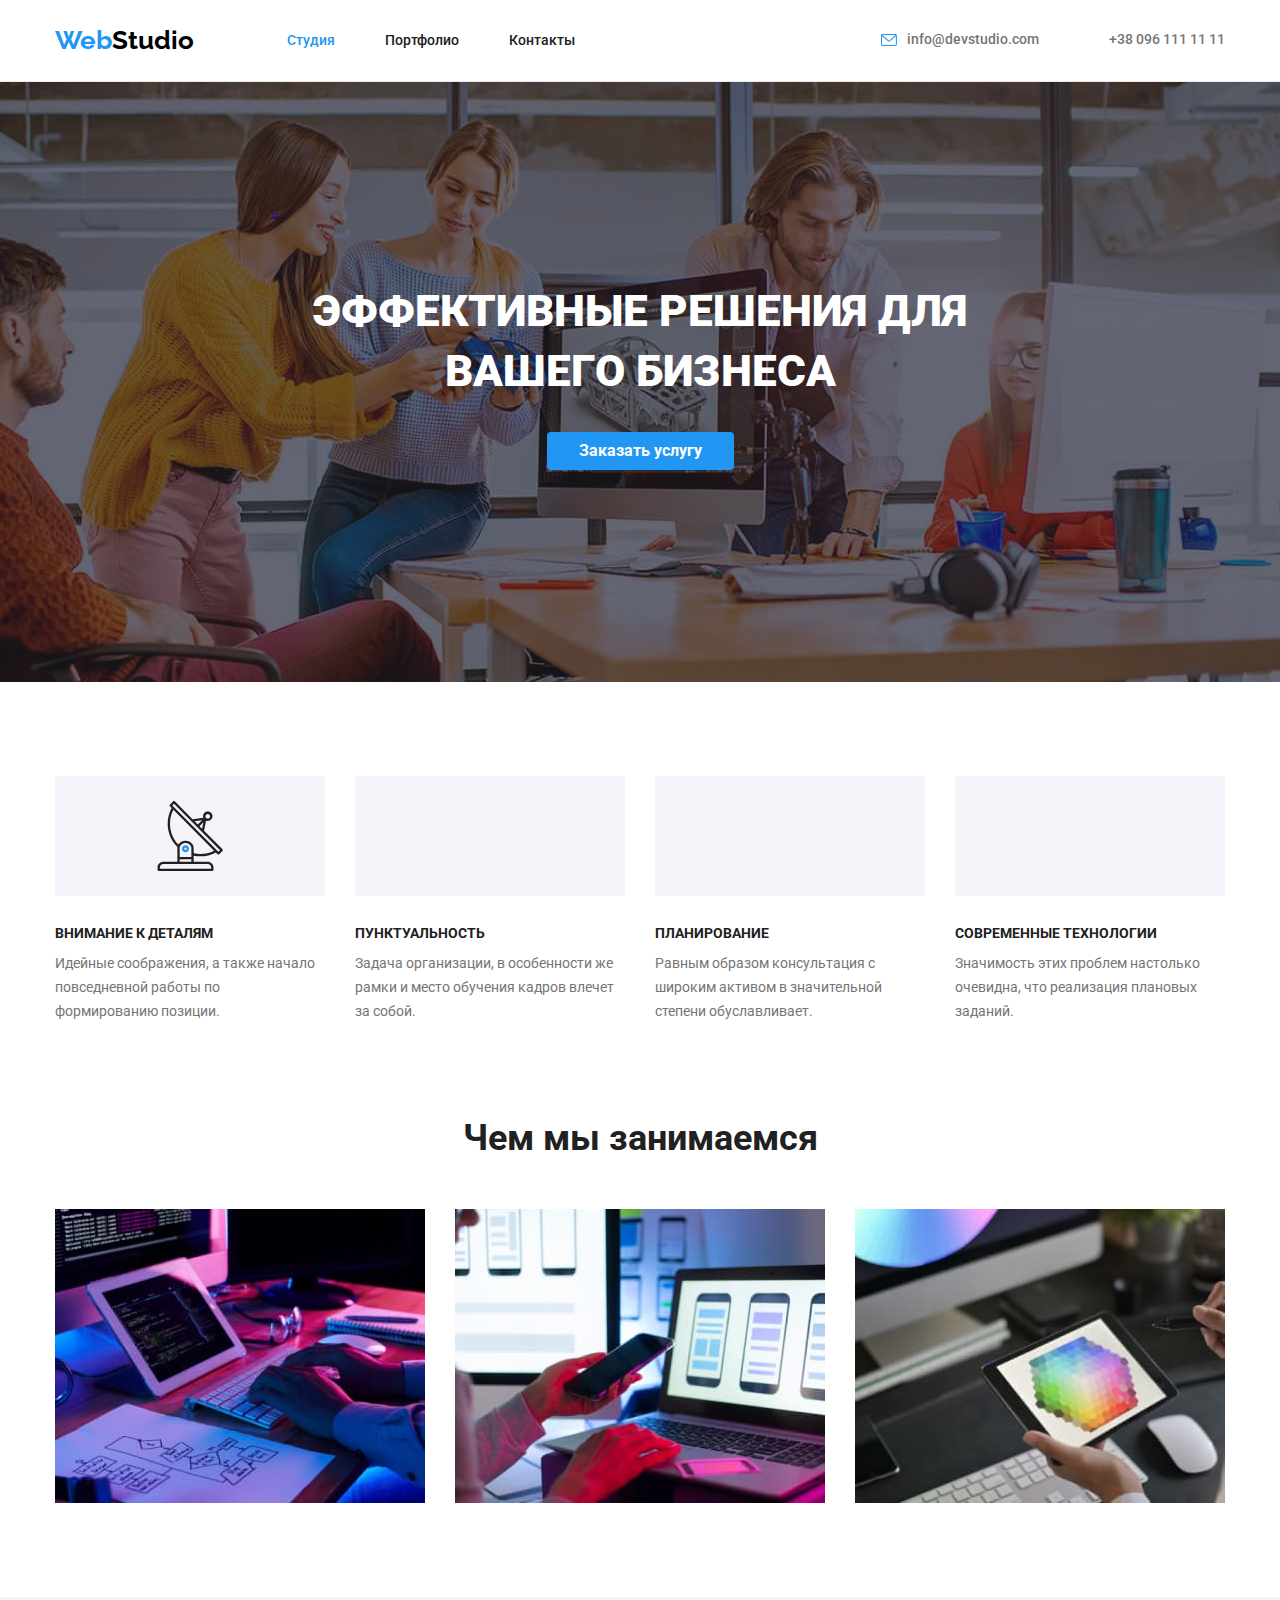
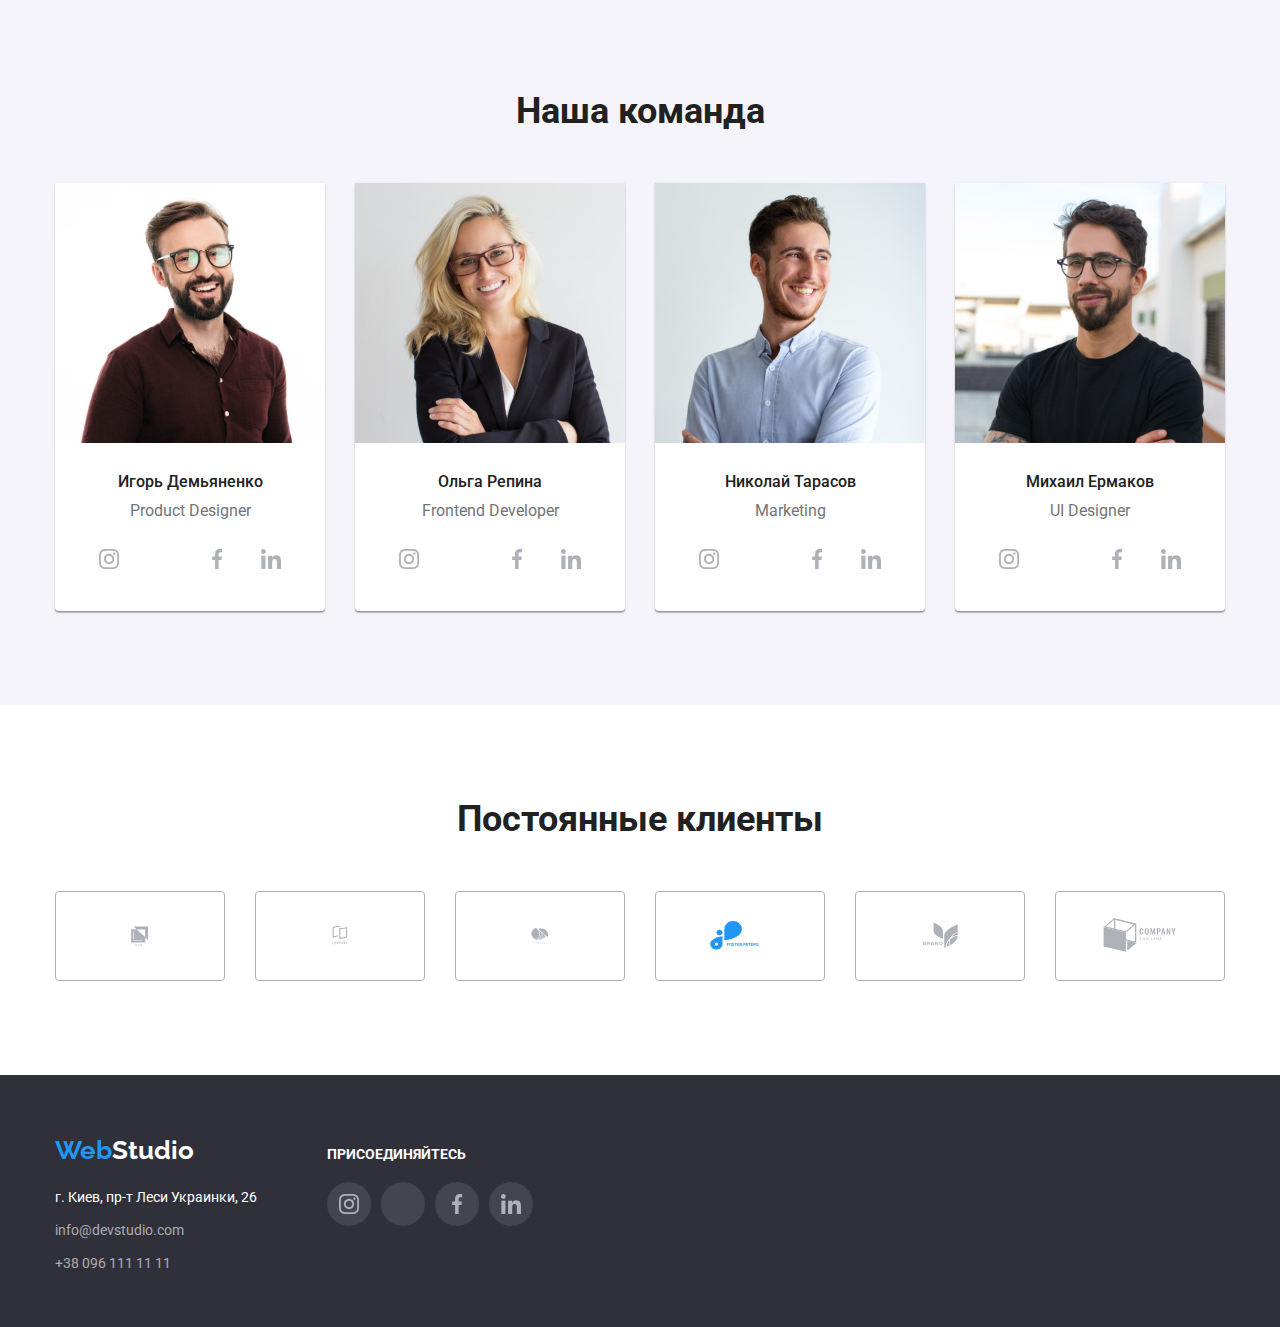
<file: index.html>
<!DOCTYPE html>
<html lang="ru">
  <head>
    <meta charset="UTF-8" />
    <meta name="viewport" content="width=device-width, initial-scale=1.0" />
    <title>Студия</title>
    <link rel="preconnect" href="https://fonts.gstatic.com" />
    <link
      href="https://fonts.googleapis.com/css2?family=Raleway:wght@700&family=Roboto:wght@400;500;700;900&display=swap"
      rel="stylesheet"
    />
    <link
      rel="stylesheet"
      href="https://cdnjs.cloudflare.com/ajax/libs/modern-normalize/1.0.0/modern-normalize.min.css"
    />
    <link rel="stylesheet" href="./css/styles.css" />
  </head>

  <body>
    <!-- Шапка -->
    <header class="header">
      <!--Контейнер для шапки сайта-->
      <div class="container main-nav">
        <nav class="header-nav">
          <!--Навигация-->
          <a href="./index.html" class="logo">
            <span class="logo-web">Web</span>Studio
          </a>

          <ul class="header-list">
            <li class="item">
              <a href="" class="header-list-link current">Студия</a>
            </li>

            <li class="item">
              <a href="./portfolio.html" class="header-list-link">Портфолио</a>
            </li>

            <li class="item">
              <a href="" class="header-list-link">Контакты</a>
            </li>
          </ul>
        </nav>

        <!--Kонтакы-->
        <ul class="contacts">
          <li class="item">
            <a
              href="mailto:info@devstudio.com"
              class="contacts-link header-mail"
            >
              <svg class="icon-contacts" width="16" height="12">
                <use href="./images/icons.svg#icon-envelope"></use>
              </svg>
              info@devstudio.com
            </a>
          </li>

          <li class="item">
            <a href="tel:+380961111111" class="contacts-link header-tel">
              <svg class="icon-contacts" width="10" height="16">
                <use href="./images/icons.svg#icon-smartphone"></use>
              </svg>
              +38 096 111 11 11
            </a>
          </li>
        </ul>
      </div>
    </header>

    <main>
      <!--Герой-->
      <section class="hero">
        <div class="header-overlay">
          <h1 class="hero-title">Эффективные решения для вашего бизнеса</h1>
          <a href="" class="hero-link">Заказать услугу</a>
        </div>
      </section>

      <!--Особенности-->
      <section class="features">
        <div class="container">
          <!-- Скрытый заголовок, особенности -->

          <h2 class="hidden">Особенности</h2>
          <ul class="features-list">
            <li class="features-list-item feature-first">
              <div class="features-icons">
                <svg class="icon-antenna" width="70" height="70">
                  <use href="./images/icons.svg#icon-antenna"></use>
                </svg>
              </div>
              <h3 class="features-item-title">Внимание к деталям</h3>
              <p class="features-item-text">
                Идейные соображения, а также начало повседневной работы по
                формированию позиции.
              </p>
            </li>

            <li class="features-list-item feature-second">
              <div class="features-icons">
                <svg class="icon-clock" width="70" height="70">
                  <use href="./images/icons.svg#icon-clock"></use>
                </svg>
              </div>
              <h3 class="features-item-title">Пунктуальность</h3>
              <p class="features-item-text">
                Задача организации, в особенности же рамки и место обучения
                кадров влечет за собой.
              </p>
            </li>

            <li class="features-list-item feature-third">
              <div class="features-icons">
                <svg class="icon-diagram" width="70" height="70">
                  <use href="./images/icons.svg#icon-diagram"></use>
                </svg>
              </div>
              <h3 class="features-item-title">Планирование</h3>
              <p class="features-item-text">
                Равным образом консультация с широким активом в значительной
                степени обуславливает.
              </p>
            </li>

            <li class="features-list-item feature-fourth">
              <div class="features-icons">
                <svg class="icon-astronaut" width="70" height="70">
                  <use href="./images/icons.svg#icon-astronaut"></use>
                </svg>
              </div>
              <h3 class="features-item-title">Современные технологии</h3>
              <p class="features-item-text">
                Значимость этих проблем настолько очевидна, что реализация
                плановых заданий.
              </p>
            </li>
          </ul>
        </div>
      </section>

      <!--Чем мы занимаемся-->
      <section class="issues">
        <div class="container">
          <!--Виды работ-->
          <h2 class="issues-title">Чем мы занимаемся</h2>
          <ul class="issues-list">
            <li class="issues-item">
              <img
                src="./images/our_projects_1.jpg"
                alt="Архитектура и логика"
                width="370"
              />
            </li>

            <li class="issues-item">
              <img
                src="./images/our_projects_2.jpg"
                alt="Разработка интерфейса"
                width="370"
              />
            </li>

            <li class="issues-item">
              <img src="./images/our_projects_3.jpg" alt="Дизайн" width="370" />
            </li>
          </ul>
        </div>
      </section>

      <!-- Наша команда -->
      <section class="team">
        <div class="container">
          <!--Представление команды-->
          <h2 class="team-title">Наша команда</h2>
          <ul class="team-list">
            <!-- Игорь Демьяненко -->
            <li class="team-list-item">
              <img
                src="./images/team_card_1.jpg"
                alt="Игорь Демьяненко"
                width="270"
              />
              <div class="team-card">
                <h3 class="team-item-title">Игорь Демьяненко</h3>
                <p class="team-item-text">Product Designer</p>
                <ul class="social-network ihor-sn">
                  <li class="sn-item">
                    <a href="" class="circle-button">
                      <svg class="icon-sn" width="20" height="20">
                        <use href="./images/icons.svg#icon-instagram"></use>
                      </svg>
                    </a>
                  </li>
                  <li class="sn-item">
                    <a href="" class="circle-button">
                      <svg class="icon-sn" width="20" height="20">
                        <use href="./images/icons.svg#icon-twitter"></use>
                      </svg>
                    </a>
                  </li>
                  <li class="sn-item">
                    <a href="" class="circle-button">
                      <svg class="icon-sn" width="20" height="20">
                        <use href="./images/icons.svg#icon-facebook"></use>
                      </svg>
                    </a>
                  </li>
                  <li class="sn-item">
                    <a href="" class="circle-button">
                      <svg class="icon-sn" width="20" height="20">
                        <use href="./images/icons.svg#icon-linkedin"></use>
                      </svg>
                    </a>
                  </li>
                </ul>
              </div>
            </li>

            <!-- Ольга Репина -->
            <li class="team-list-item">
              <img
                src="./images/team_card_2.jpg"
                alt="Ольга Репина"
                width="270"
              />
              <div class="team-card">
                <h3 class="team-item-title">Ольга Репина</h3>
                <p class="team-item-text">Frontend Developer</p>
                <ul class="social-network olha-sn">
                  <li class="sn-item">
                    <a href="" class="circle-button">
                      <svg class="icon-sn" width="20" height="20">
                        <use href="./images/icons.svg#icon-instagram"></use>
                      </svg>
                    </a>
                  </li>
                  <li class="sn-item">
                    <a href="" class="circle-button">
                      <svg class="icon-sn" width="20" height="20">
                        <use href="./images/icons.svg#icon-twitter"></use>
                      </svg>
                    </a>
                  </li>
                  <li class="sn-item">
                    <a href="" class="circle-button">
                      <svg class="icon-sn" width="20" height="20">
                        <use href="./images/icons.svg#icon-facebook"></use>
                      </svg>
                    </a>
                  </li>
                  <li class="sn-item">
                    <a href="" class="circle-button">
                      <svg class="icon-sn" width="20" height="20">
                        <use href="./images/icons.svg#icon-linkedin"></use>
                      </svg>
                    </a>
                  </li>
                </ul>
              </div>
            </li>

            <!-- Николай Тарасов -->
            <li class="team-list-item">
              <img
                src="./images/team_card_3.jpg"
                alt="Николай Тарасов"
                width="270"
              />
              <div class="team-card">
                <h3 class="team-item-title">Николай Тарасов</h3>
                <p class="team-item-text">Marketing</p>
                <ul class="social-network nikolay-sn">
                  <li class="sn-item">
                    <a href="" class="circle-button">
                      <svg class="icon-sn" width="20" height="20">
                        <use href="./images/icons.svg#icon-instagram"></use>
                      </svg>
                    </a>
                  </li>
                  <li class="sn-item">
                    <a href="" class="circle-button">
                      <svg class="icon-sn" width="20" height="20">
                        <use href="./images/icons.svg#icon-twitter"></use>
                      </svg>
                    </a>
                  </li>
                  <li class="sn-item">
                    <a href="" class="circle-button">
                      <svg class="icon-sn" width="20" height="20">
                        <use href="./images/icons.svg#icon-facebook"></use>
                      </svg>
                    </a>
                  </li>
                  <li class="sn-item">
                    <a href="" class="circle-button">
                      <svg class="icon-sn" width="20" height="20">
                        <use href="./images/icons.svg#icon-linkedin"></use>
                      </svg>
                    </a>
                  </li>
                </ul>
              </div>
            </li>

            <!-- Михаил Ермаков -->
            <li class="team-list-item">
              <img
                src="./images/team_card_4.jpg"
                alt="Михаил Ермаков"
                width="270"
              />
              <div class="team-card">
                <h3 class="team-item-title">Михаил Ермаков</h3>
                <p class="team-item-text">UI Designer</p>
                <ul class="social-network michail-sn">
                  <li class="sn-item">
                    <a href="" class="circle-button">
                      <svg class="icon-sn" width="20" height="20">
                        <use href="./images/icons.svg#icon-instagram"></use>
                      </svg>
                    </a>
                  </li>
                  <li class="sn-item">
                    <a href="" class="circle-button">
                      <svg class="icon-sn" width="20" height="20">
                        <use href="./images/icons.svg#icon-twitter"></use>
                      </svg>
                    </a>
                  </li>
                  <li class="sn-item">
                    <a href="" class="circle-button">
                      <svg class="icon-sn" width="20" height="20">
                        <use href="./images/icons.svg#icon-facebook"></use>
                      </svg>
                    </a>
                  </li>
                  <li class="sn-item">
                    <a href="" class="circle-button">
                      <svg class="icon-sn" width="20" height="20">
                        <use href="./images/icons.svg#icon-linkedin"></use>
                      </svg>
                    </a>
                  </li>
                </ul>
              </div>
            </li>
          </ul>
        </div>
      </section>

      <!-- Постоянные клиенты -->

      <section class="clients">
        <div class="container">
          <h2 class="clients-title">Постоянные клиенты</h2>
          <ul class="clients-list">
            <li class="client-item">
              <a href="" class="button-clients">
                <svg class="clients-icon-logo" width="44" height="50">
                  <use href="./images/icons.svg#icon-client-logo1"></use>
                </svg>
              </a>
            </li>

            <li class="client-item">
              <a href="" class="button-clients">
                <svg class="clients-icon-logo" width="40" height="52">
                  <use href="./images/icons.svg#icon-client-logo2"></use>
                </svg>
              </a>
            </li>

            <li class="client-item">
              <a href="" class="button-clients">
                <svg class="clients-icon-logo" width="41" height="42">
                  <use href="./images/icons.svg#icon-client-logo3"></use>
                </svg>
              </a>
            </li>

            <li class="client-item">
              <a href="" class="button-clients">
                <svg class="clients-icon-logo" width="80" height="42">
                  <use href="./images/icons.svg#icon-client-logo4"></use>
                </svg>
              </a>
            </li>

            <li class="client-item">
              <a href="" class="button-clients">
                <svg class="clients-icon-logo" width="59" height="47">
                  <use href="./images/icons.svg#icon-client-logo5"></use>
                </svg>
              </a>
            </li>

            <li class="client-item">
              <a href="" class="button-clients">
                <svg class="clients-icon-logo" width="88" height="46">
                  <use href="./images/icons.svg#icon-client-logo6"></use>
                </svg>
              </a>
            </li>
          </ul>
        </div>
      </section>
    </main>

    <!-- Подвал -->
    <footer class="footer">
      <div class="container">
        <div class="footer-flex">
          <!-- Блок с контактной информацией -->
          <div class="footer-contacts">
            <!-- Лого -->
            <a href="./index.html" class="footer-logo">
              <span class="logo-web">Web</span>Studio
            </a>

            <!--Контактная информация-->
            <address class="footer-address">
              <!-- Физический адрес -->

              <a
                href="https://goo.gl/maps/JUrXiFq32XLz6EwXA"
                class="footer-address-link"
                >г. Киев, пр-т Леси Украинки, 26</a
              >

              <!-- Электронная почта -->

              <a href="mailto:info@devstudio.com" class="footer-email"
                >info@devstudio.com</a
              >

              <!-- Телефон -->

              <a href="tel:+380961111111" class="footer-tel"
                >+38 096 111 11 11</a
              >
            </address>
          </div>

          <!-- Блок со ссылками на соц.сети -->
          <div class="footer-sn">
            <p class="footer-sn-title">присоединяйтесь</p>
            <ul class="footer-circle-icons">
              <li class="footer-sn-items">
                <a href="" class="circle-button footer-circle-button">
                  <svg class="icon-sn" width="20" height="20">
                    <use href="./images/icons.svg#icon-instagram"></use>
                  </svg>
                </a>
              </li>
              <li class="footer-sn-items">
                <a href="" class="circle-button footer-circle-button">
                  <svg class="icon-sn" width="20" height="20">
                    <use href="./images/icons.svg#icon-twitter"></use>
                  </svg>
                </a>
              </li>
              <li class="footer-sn-items">
                <a href="" class="circle-button footer-circle-button">
                  <svg class="icon-sn" width="20" height="20">
                    <use href="./images/icons.svg#icon-facebook"></use>
                  </svg>
                </a>
              </li>
              <li class="footer-sn-items">
                <a href="" class="circle-button footer-circle-button">
                  <svg class="icon-sn" width="20" height="20">
                    <use href="./images/icons.svg#icon-linkedin"></use>
                  </svg>
                </a>
              </li>
            </ul>
          </div>
        </div>
      </div>
    </footer>
  </body>
</html>
</file>
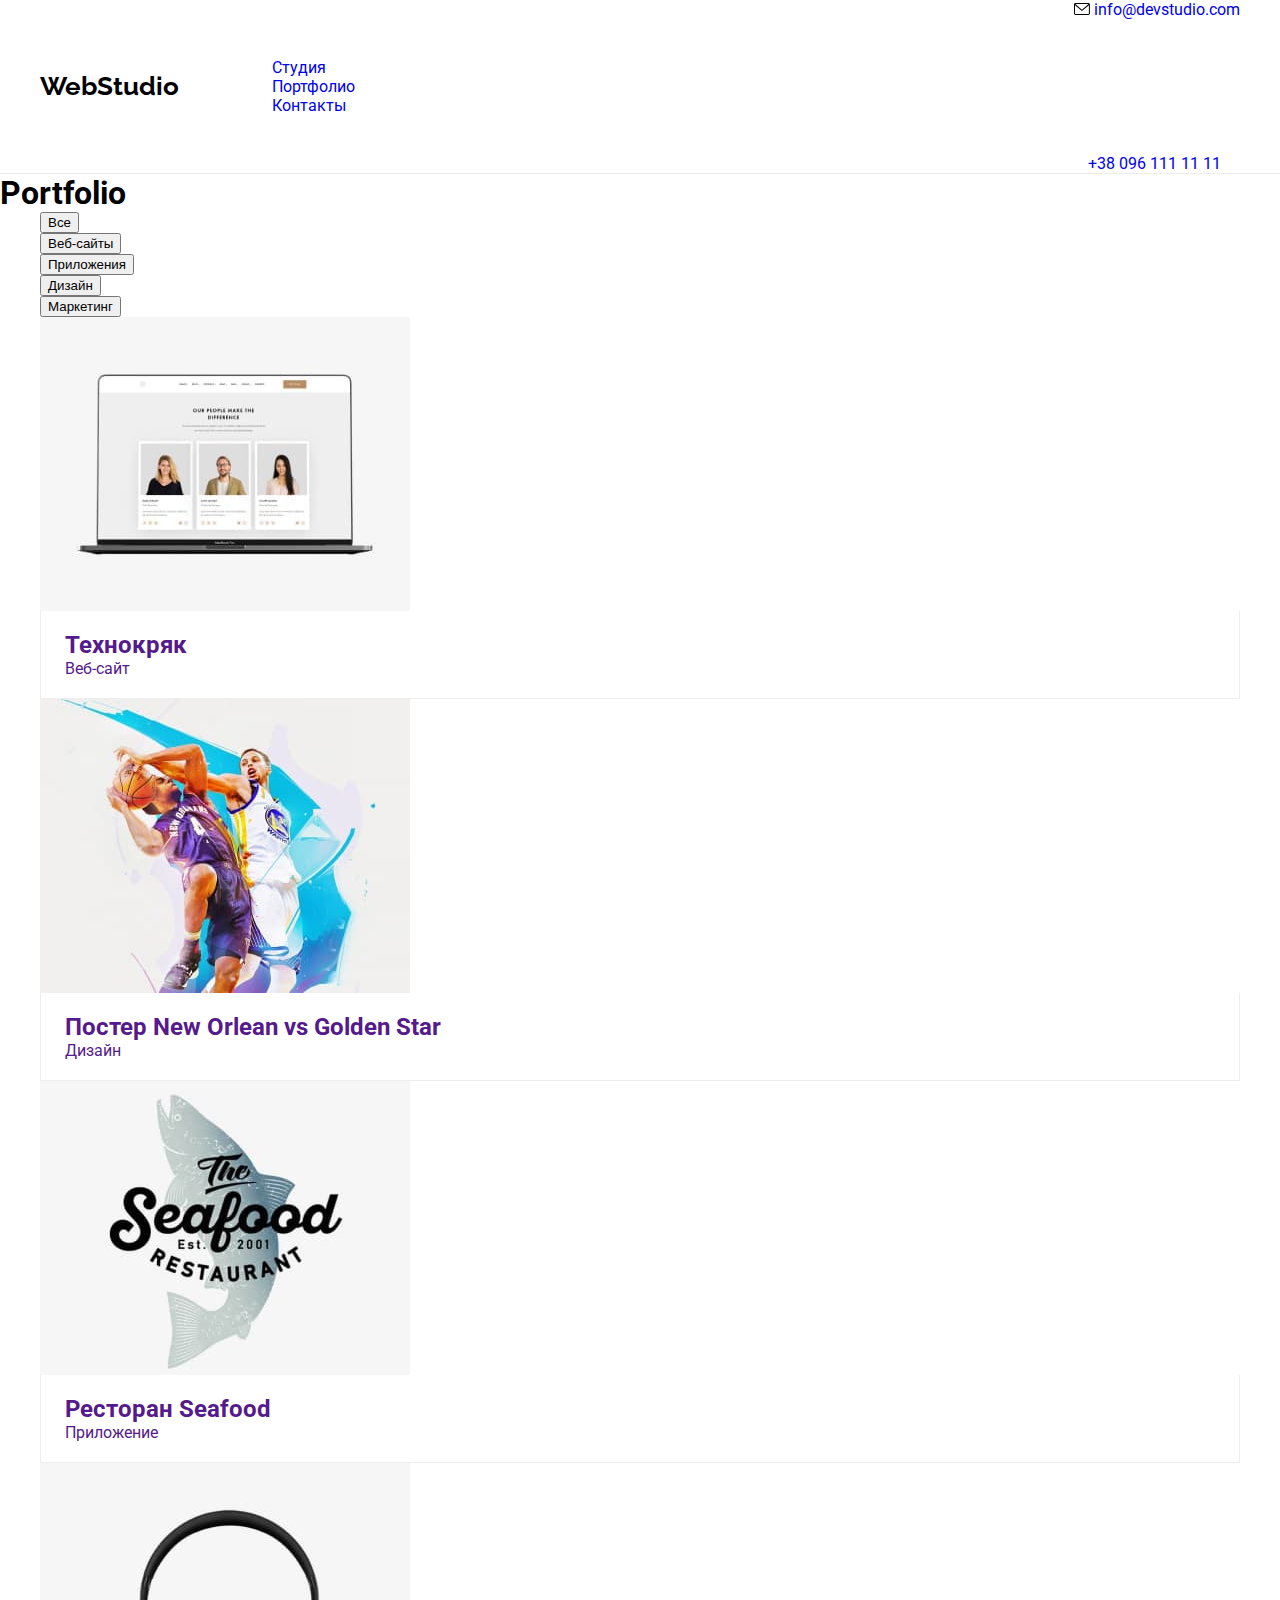
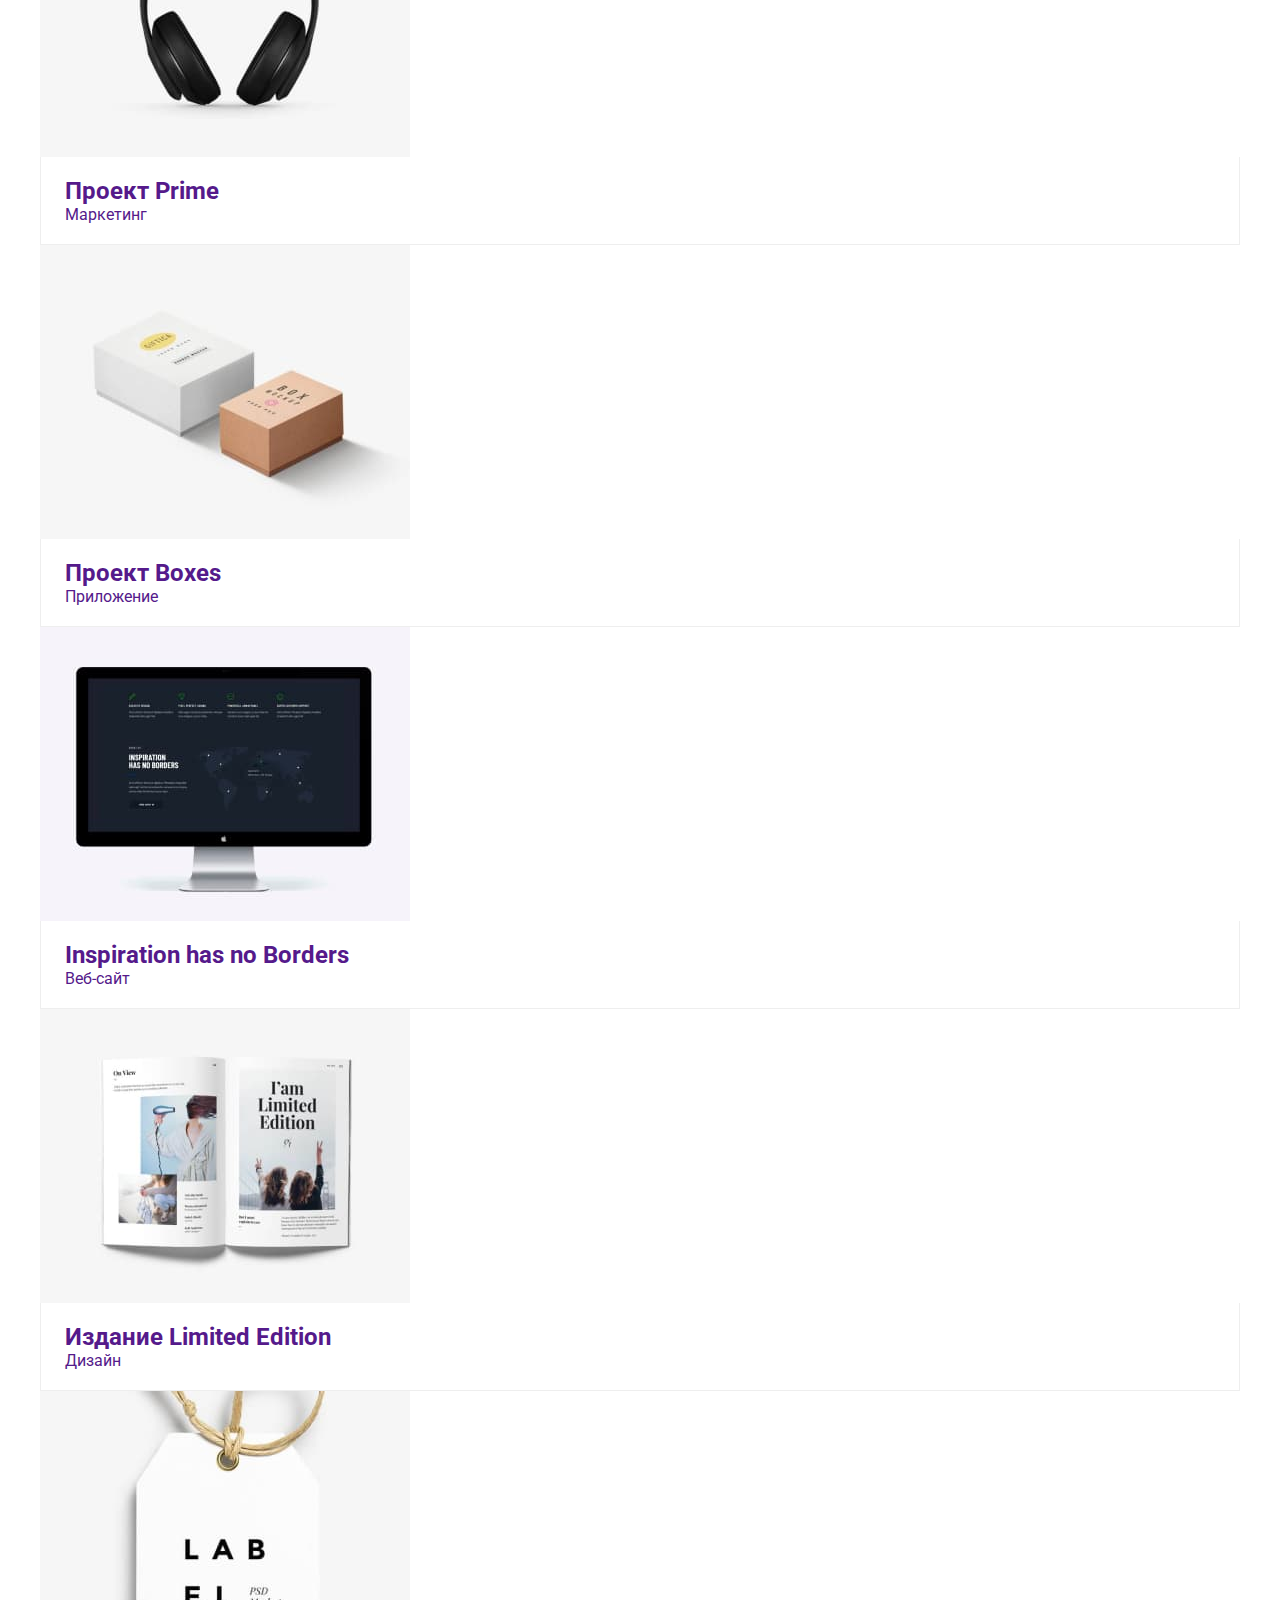
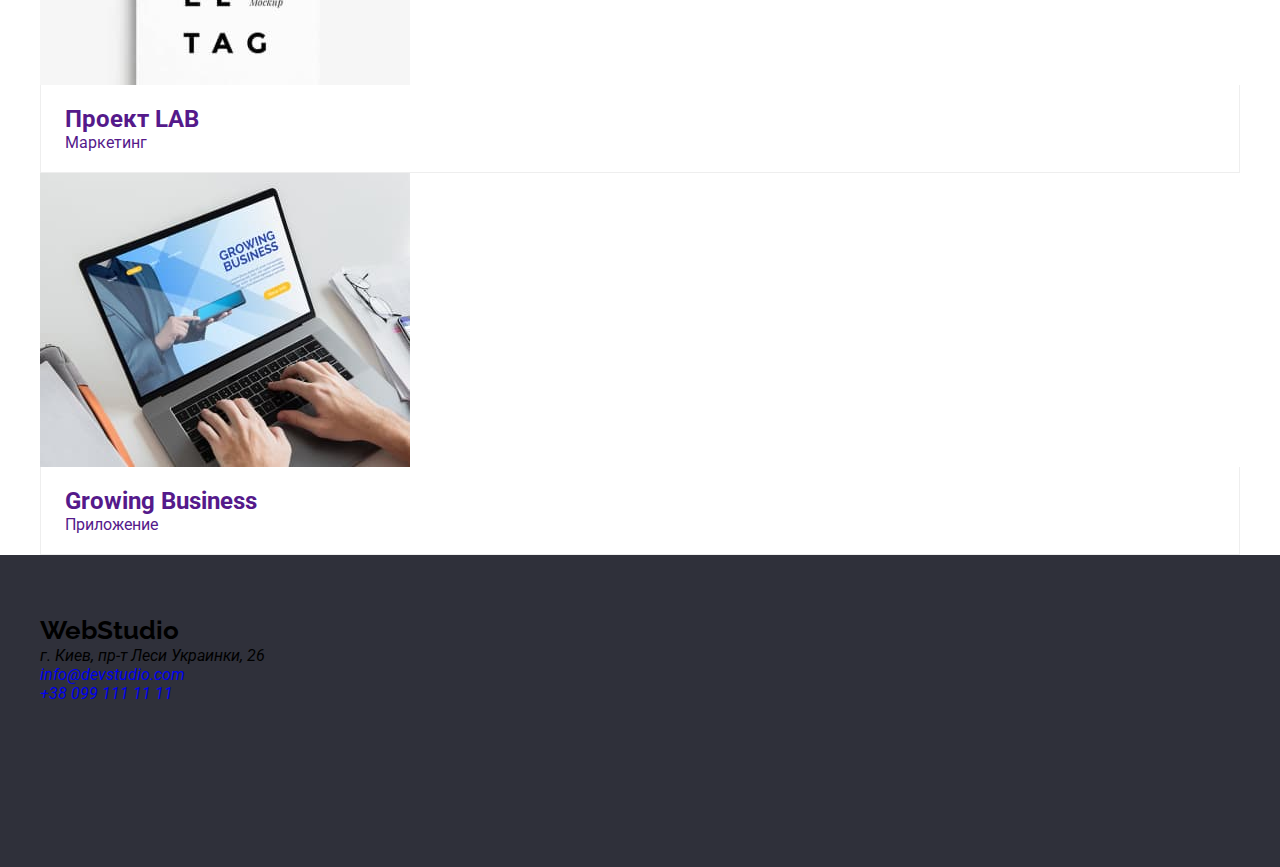
<file: portfolio.html>
<!DOCTYPE html>
<html lang="en">
<head>
    <meta charset="UTF-8">
    <meta http-equiv="X-UA-Compatible" content="IE=edge">
    <meta name="viewport" content="width=device-width, initial-scale=1.0">
    <title>WebStudio</title>
    <link rel="preconnect" href="https://fonts.gstatic.com"/>
    <link href="https://fonts.googleapis.com/css2?family=Raleway:wght@700&family=Roboto:wght@400;500;700;900&display=swap" rel="stylesheet"/>
    <link rel="stylesheet"
      href="https://cdnjs.cloudflare.com/ajax/libs/modern-normalize/1.0.0/modern-normalize.min.css"
      integrity="sha512-ISS7cAi1PEhQ8jnbJpJZMd29NlhNj4AWYyLOSp2CE/CsHxTCu+r+t0D2yoJudVrd0/8fTVPUVDzY5Tvli75u/g=="
      crossorigin="anonymous"/>
    <link rel="stylesheet" href="./css/styles.css"/>
</head>
<body>
    <header class="header">
        <!--Контейнер для шапки-->
        <div class="container main-nav">
            <nav class="header-nav">
                <a href="./index.html" class="logo link"><span class="logo-item">Web</span>Studio</a>
                <ul class="nav-list list">
                    <li class="nav-item">
                        <a href="./index.html" class="link current">Студия</a>
                    </li>
                    <li class="nav-item">
                        <a href="./portfolio.html" class="link">Портфолио</a>
                    </li>
                    <li class="nav-item">
                        <a href="#" class="link">Контакты</a>
                    </li>
                </ul>
            </nav>
            <!-- Navigation contacts -->
            <ul class="contacts-list list">
                <li class="contacts-item icon-box">
                    <a href="mailto:info@devstudio.com" class="link">
                        <svg class="contacts-icon-envelope" width="16" height="12">
                            <use href="./images/sprite.svg#icon-envelope"></use>
                        </svg>
                        info@devstudio.com
                    </a>
                </li>
                <li class="contacts-item icon-box">
                    <a href="tel:+380961111111" class="link">
                        <svg class="contacts-icon-tel" width="10" heigth="16">
                            <use href="./images/sprite.svg#icon-tel"></use>
                        </svg>
                        +38 096 111 11 11
                    </a>
                </li>
            </ul>
        </div>
    </header>
<!-- Hero -->
    <main>
        <!-- Button-filtr sections -->
        <section class="main">
            <h1 class="visually-hidden">Portfolio</h1>
            <div class="container">
                <ul class="main-list list">
                    <li class="button">
                        <button type="button" class="btn">Все</button>
                    </li>
                    <li class="button">
                        <button type="button" class="btn">Веб-сайты</button>
                    </li>
                    <li class="button">
                        <button type="button" class="btn">Приложения</button>
                    </li>
                    <li class="button">
                        <button type="button" class="btn">Дизайн</button>
                    </li>
                    <li class="button">
                        <button type="button" class="btn">Маркетинг</button>
                    </li>
                </ul>
                <ul class="project list">
                    <li class="project-item">
                        <a href="" class="project-link link">
                            <img src="./images/technokryak.jpg" class="project-img" alt="Technokryak" width="370" height="294">
                            <div class="card-content">
                                <h2 class="project-title">Технокряк</h2>
                                <p class="project-text">Веб-сайт</p>
                            </div>
                        </a>
                    </li>
                    <li class="project-item">
                        <a href="" class="project-link link">
                            <img src="./images/new-orlean.jpg" class="project-img" alt="Team basketball" width="370" height="294">
                            <div class="card-content">
                                <h2 class="project-title">Постер New Orlean vs Golden Star</h2>
                                <p class="project-text">Дизайн</p>
                            </div>
                        </a>
                    </li>
                    <li class="project-item">
                        <a href="" class="project-link link">
                            <img src="./images/seafood.jpg" class="project-img" alt="Restaurant" width="370" height="294">
                            <div class="card-content">
                                <h2 class="project-title">Ресторан Seafood</h2>
                                <p class="project-text">Приложение</p>
                            </div>
                        </a>
                    </li>
                    <li class="project-item">
                        <a href="" class="project-link link">
                            <img src="./images/prime.jpg" class="project-img" alt="Headphones" width="370" height="294">
                            <div class="card-content">
                                <h2 class="project-title">Проект Prime</h2>
                                <p class="project-text">Маркетинг</p>
                            </div>
                        </a>
                    </li>
                    <li class="project-item">
                        <a href="" class="project-link link">
                            <img src="./images/boxes.jpg" class="project-img" alt="Boxes" width="370" height="294">
                            <div class="card-content">
                                <h2 class="project-title">Проект Boxes</h2>
                                <p class="project-text">Приложение</p>
                            </div>
                        </a>
                    </li>
                    <li class="project-item">
                        <a href="" class="project-link link">
                            <img src="./images/inspiration.jpg" class="project-img" alt="Monitor" width="370" height="294">
                            <div class="card-content">
                                <h2 class="project-title">Inspiration has no Borders</h2>
                                <p class="project-text">Веб-сайт</p>
                            </div>
                        </a>
                    </li>
                    <li class="project-item">
                        <a href="" class="project-link link">
                            <img src="./images/limited.jpg" class="project-img" alt="Book" width="370" height="294">
                            <div class="card-content">
                                <h2 class="project-title">Издание Limited Edition</h2>
                                <p class="project-text">Дизайн</p>
                            </div>
                        </a>
                    </li>
                    <li class="project-item">
                        <a href="" class="project-link link">
                            <img src="./images/lab.jpg" class="project-img" alt="Label" width="370" height="294">
                            <div class="card-content">
                                <h2 class="project-title">Проект LAB</h2>
                                <p class="project-text">Маркетинг</p>
                            </div>
                        </a>
                    </li>
                    <li class="project-item">
                        <a href="" class="project-link link">
                            <img src="./images/growing.jpg" class="project-img" alt="Notebook" width="370" height="294">
                            <div class="card-content">
                                <h2 class="project-title">Growing Business</h2>
                                <p class="project-text">Приложение</p>
                            </div>
                        </a>
                    </li>
                </ul>
            </div>
        </section>
    </main>
    <!-- Footer -->
    <footer class="footer">
        <div class="container">
            <a href="./index.html" class="logo link"><span class="logo-item">Web</span>Studio</a>
            <address class="address">
                <p class="address-text">г. Киев, пр-т Леси Украинки, 26</p>
                <ul class="address-contacts-list list">
                    <li class="address-contacts-item">
                        <a href="mailto:info@devstudio.com" class="contacts-list-item link">info@devstudio.com</a>
                    </li>
                    <li class="address-contacts-item">
                        <a href="tel:+380991111111" class="contacts-list-item link">+38 099 111 11 11</a>
                    </li>
                </ul>
            </address>
        </div>
    </footer>
</body>
</html>
</file>
<file: css/styles.css>
:root {
  --main-background-color: #ffffff;
  --white-additional-color: #ffffff;
  --additional-background-color: #f5f4fa;
  --title-text-color: #212121;
  --text-color: #757575;
  --accent-color: #2196f3;
  --logo-color: #000;
  --hero-footer-color: #2f303a;
  --mailtel-logo-footer: rgba(255, 255, 255, 0.6);
  --grey-svg-color: #afb1b8;
  --portfolio-border-color: #eeeeee;
}

/* Общая стилизация */

ul {
  list-style: none;
  margin: 0;
  padding: 0;
}

a {
  text-decoration: none;
}

/* Фоновые цвета */

.header {
  background-color: var(--main-background-color);
  border-bottom: 1px solid #ececec;
}

.hero,
.footer {
  background-color: var(--hero-footer-color);
}

.team {
  background-color: var(--additional-background-color);
}

/* Шрифты */

body {
  margin: 0;
  font-family: 'Roboto', sans-serif;
}

/* Общие стили для контейнера */

.container {
  margin-left: auto;
  margin-right: auto;
  width: 1200px;
  padding-left: 15px;
  padding-right: 15px;
}

/* Стилизация разделов с фоном, отличным от основного */

.team {
  /* max-width: 1600px; */
  margin-left: auto;
  margin-right: auto;
}


/* Обнуление встроенных стилей */

h1,
h2,
h3,
h4,
h5,
h6,
p {
  margin: 0;
}

img {
  display: block;
  max-width: 100%;
}

/* Header */

/* Логотип в шапке */

.logo {
  margin-right: 93px;
  padding-top: 25px;
  padding-bottom: 25px;

  color: var(--logo-color);

  font-family: 'Raleway', sans-serif;

  font-weight: 700;
  font-size: 26px;
  line-height: 1.19;
}

.logo-web {
  color: var(--accent-color);
}

/* Оформление нав. ссылок в шапке */

.header-list-link {
  padding-top: 32px;
  padding-bottom: 32px;

  color: var(--title-text-color);

  font-weight: 500;
  font-size: 14px;
  line-height: 1.14;

  text-decoration: none;
}

.header-list-link:hover,
.header-list-link:focus {
  color: var(--accent-color);
}

.header-list .header-list-link.current {
  color: var(--accent-color);
}

/* Оформление ссылок email и tel в шапке */

.contacts-link {
  display: flex;
  align-items: center;

  padding-top: 32px;
  padding-bottom: 32px;

  color: var(--text-color);

  font-weight: 500;
  font-size: 14px;
  line-height: 1.14;

  text-decoration: none;
}

.contacts-link:hover,
.contacts-link:focus {
  color: var(--accent-color);
}

/* Геометрия и позиционирование Header */

/* Размещает в одну строку ссылки email и tel */

.header-list,
.contacts {
  display: flex;
}

/* Размещает в одну строку лого и нав. ссылки */

.header-nav {
  display: flex;
  align-items: center;
}

/* Размещает в одну строку навигацию и контакты */

.main-nav {
  display: flex;
  align-items: center;
  justify-content: space-between;
}

/* Добавляет отступы между нав. ссылками и между ссылками контактов.
Отступ только для тех элементов, перед которыми есть хоть один сосед */

.header-list .item + .item {
  margin-left: 50px;
}

.contacts .item + .item {
  margin-left: 50px;
}

/* Цвет и отступ для иконок мейла и телефона */

.icon-contacts {
  margin-right: 10px;
  fill: currentColor;
}

/* Герой */

.hero {
  max-width: 1600px;
  height: 600px;

  margin-left: auto;
  margin-right: auto;

  text-align: center;
}

.header-overlay {
  background-repeat: no-repeat;
  background-position: center;
  background-size: cover;

  padding-top: 200px;

  max-width: 1600px;
  min-height: 600px;
  margin-left: auto;
  margin-right: auto;

  background-image: linear-gradient(
      to right,
      rgba(47, 48, 58, 0.4),
      rgba(47, 48, 58, 0.4)
    ),
    url('../images/img-hero.jpg');
}

.hero-title {
  margin-left: auto;
  margin-right: auto;
  margin-bottom: 30px;

  width: 696px;

  color: var(--white-additional-color);

  font-weight: 900;
  font-size: 44px;
  line-height: 1.36;

  text-transform: uppercase;
}

.hero-link {
  display: inline-block;
  padding: 10px 32px;
  border-radius: 4px;

  color: var(--white-additional-color);
  background-color: var(--accent-color);

  font-weight: 700;
  font-size: 16px;
}

/* Особенности */

.features {
  padding-top: 94px;
}

/* Декоративные элементы  */

.features-icons {
  display: flex;
  justify-content: center;
  align-items: center;

  margin-bottom: 30px;

  width: 270px;
  height: 120px;

  background-color: var(--additional-background-color);
}

/* Стили текста и заголовков */

.features-item-title {
  margin-bottom: 10px;

  color: var(--title-text-color);

  font-weight: 700;
  font-size: 14px;
  line-height: 1.14;

  text-transform: uppercase;
}

.features-item-text {
  color: var(--text-color);

  font-weight: 400;
  font-size: 14px;
  line-height: 1.71;
}

/* Размещает блоки в строку. Компенсационные отступы */

.features-list {
  display: flex;
  flex-wrap: wrap;

  margin-left: -30px;
  margin-top: -30px;
}

/* Размещает блоки по 4 в строке. Добавляет отступы между ними */

.features-list > .features-list-item {
  flex-basis: calc(100% / 4 - 30px);

  margin-left: 30px;
  margin-top: 30px;
}

/* Задачи */

.issues {
  padding-top: 94px;
  padding-bottom: 94px;
}

.issues-title {
  margin-bottom: 50px;

  color: var(--title-text-color);

  font-weight: 700;
  font-size: 36px;
  line-height: 1.16;

  text-align: center;
}

/* Размещает блоки в строку. Компенсационные отступы */

.issues-list {
  display: flex;
  flex-wrap: wrap;

  margin-left: -30px;
  margin-top: -30px;
}

/* Размещает блоки по 3 в строке. Добавляет отступы между ними */

.issues-list > .issues-item {
  flex-basis: calc(100% / 3 - 30px);

  margin-left: 30px;
  margin-top: 30px;
}

/* Команда */

.team {
  padding-top: 94px;
  padding-bottom: 94px;
}

.team-title {
  margin-bottom: 50px;

  color: var(--title-text-color);

  font-weight: 700;
  font-size: 36px;
  line-height: 1.16;

  text-align: center;
}

.team-card {
  padding: 30px 32px;

}

.team-item-title {
  margin-bottom: 10px;

  color: var(--title-text-color);

  font-weight: 500;
  font-size: 16px;
  line-height: 1.18;

  text-align: center;
}

.team-item-text {
  margin-bottom: 16px;

  color: var(--text-color);

  font-weight: 400;
  font-size: 16px;
  line-height: 1.18;

  text-align: center;
}

/* Размещает блоки в строку. Компенсационные отступы */

.team-list {
  display: flex;
  flex-wrap: wrap;
  margin-left: -30px;
  margin-top: -30px;
}

/* Размещает блоки по 3 в строке. Добавляет отступы между ними */

.team-list > .team-list-item {
  flex-basis: calc(100% / 4 - 30px);

  margin-left: 30px;
  margin-top: 30px;
}

.team-list-item {
  background-color: var(--main-background-color);
  box-shadow: 0px 1px 3px rgba(0, 0, 0, 0.12), 0px 1px 1px rgba(0, 0, 0, 0.14),
    0px 2px 1px rgba(0, 0, 0, 0.2);
  border-radius: 0px 0px 4px 4px;
}

/* Блок с иконками соц.сетей */

.social-network {
  display: flex;
  justify-content: space-between;
}

/* Размещение ссылок в строку, выравнивание */

.circle-button {
  display: flex;
  justify-content: center;
  align-items: center;

  width: 44px;
  height: 44px;
  border-radius: 50%;

  color: var(--grey-svg-color);
  background-color: var(--main-background-color);
}

.circle-button:hover,
.circle-button:focus {
  background-color: var(--accent-color);
  color: var(--white-additional-color);
}

.icon-sn {
  fill: currentColor;
}

/* Постоянные клиенты */

.clients {
  padding-top: 94px;
  padding-bottom: 94px;
}

.clients-title {
  margin-bottom: 50px;

  color: var(--title-text-color);

  font-weight: 700;
  font-size: 36px;
  line-height: 1.16;

  text-align: center;
}

.clients-list {
  display: flex;
  flex-wrap: wrap;
}

.client-item:not(:last-child) {
  margin-right: 30px;
}

.button-clients {
  display: flex;
  justify-content: center;
  align-items: center;

  width: 170px;
  height: 90px;

  border: 1px solid #afb1b8;
  border-radius: 4px;

  color: #afb1b8;
}

.button-clients:hover,
.button-clients:focus {
  border-color: var(--accent-color);
  color: var(--accent-color);
}

.clients-icon-logo {
  fill: currentColor;
}

/* Подвал */

.footer {
  /* width: 1600px; */
  margin-left: auto;
  margin-right: auto;
  min-height: 252px;

  padding-top: 60px;
}


.footer-logo {
  display: block;
  margin-bottom: 20px;

  color: var(--white-additional-color);

  font-family: 'Raleway', sans-serif;
  font-weight: 700;
  font-size: 26px;
  line-height: 1.19;

  text-decoration: none;
}

.footer-address-link {
  margin-bottom: 9px;

  color: var(--white-additional-color);

  font-style: normal;
  font-weight: 400;
  font-size: 14px;
  line-height: 1.71;
}

.footer-email,
.footer-tel {
  color: var(--mailtel-logo-footer);

  font-style: normal;
  font-weight: 400;
  font-size: 14px;
  line-height: 1.71;
}

.footer-email {
  display: block;
  margin-bottom: 9px;
}

.footer-email:focus,
.footer-email:hover  {
  color: var(--accent-color);
}

.footer-tel:focus,
.footer-tel:hover  {
  color: var(--accent-color);
}

.footer-address-link {
  display: block;
  margin-bottom: 9px;
}

/* Ставит блоки футера в строку */

.footer-flex {
  display: flex;
  align-items: baseline;
}

.footer-sn {
  margin-left: 70px;
}

.footer-sn-title {
  margin-bottom: 20px;

  color: var(--white-additional-color);

  font-weight: 700;
  font-size: 14px;
  line-height: 1.142;

  text-align: left;
  text-transform: uppercase;
}

/* Ставит иконки в строку и добавляет выравнивание */

.footer-circle-icons {
  display: flex;
}

.footer-circle-button {
  background-color: rgba(255, 255, 255, 0.1);
  color: var(--white-additional-color);
}

.footer-sn-items {
  margin-right: 10px;
}

.footer-circle-icons li:last-child {
  margin-right: 0;
}

/* Портфолио */

.portfolio {
  padding-top: 94px;
  padding-bottom: 94px;
}

.buttons {
  margin-bottom: 50px;
}

.portfolio-button {
  padding: 6px 22px;

  color: var(--title-text-color);
  background-color: var(--additional-background-color);

  font-family: inherit;
  font-weight: 500;
  font-size: 16px;
  line-height: 1.6;

  border: none;
  border-radius: 4px;
}

.portfolio-button:hover {
  color: var(--white-additional-color);
  background-color: var(--accent-color);
  box-shadow: 0px 3px 1px rgba(0, 0, 0, 0.1), 0px 1px 2px rgba(0, 0, 0, 0.08),
    0px 2px 2px rgba(0, 0, 0, 0.12);
}

.portfolio-button:focus {
  color: #fff;
  background-color: var(--accent-color);
  box-shadow: 0px 3px 1px rgba(0, 0, 0, 0.1), 0px 1px 2px rgba(0, 0, 0, 0.08),
    0px 2px 2px rgba(0, 0, 0, 0.12);
}

.portfolio-button-list {
  display: flex;
  justify-content: center;
}

.button-item:not(:last-child) {
  margin-right: 8px;
}

/* Портфолио. Работы */

/* Эффект выделения тени на карточках портфолио */

.portfolio-list-link:hover,
.portfolio-list-link:focus {
  box-shadow: 0px 1px 1px rgba(0, 0, 0, 0.12), 0px 4px 4px rgba(0, 0, 0, 0.06),
    1px 4px 6px rgba(0, 0, 0, 0.16);
}

.portfolio-list-link {
  display: block;
  width: 100%;
  height: 100%;
}

/* .card-thumb a:focus img {
  box-shadow: 0px 1px 1px rgba(0, 0, 0, 0.12), 0px 4px 4px rgba(0, 0, 0, 0.06),
    1px 4px 6px rgba(0, 0, 0, 0.16);
} */

/* Размещает карточки в строку. Компенсационные отступы */

.portfolio-list {
  display: flex;
  flex-wrap: wrap;

  margin-left: -30px;
  margin-top: -30px;
}

.portfolio-list-item {
  flex-basis: calc(100% / 3 - 30px);

  margin-left: 30px;
  margin-top: 30px;

  background-color: var(--main-background-color);
}

.card-content {
  padding-top: 20px;
  padding-bottom: 20px;
  padding-left: 24px;
  padding-right: 24px;

  border-bottom: 1px solid var(--portfolio-border-color);
  border-left: 1px solid var(--portfolio-border-color);
  border-right: 1px solid var(--portfolio-border-color);
}

.portfolio-item-header {
  margin-bottom: 4px;

  color: var(--title-text-color);

  font-weight: 700;
  font-size: 18px;
  line-height: 2;
}

.portfolio-item-text {
  color: var(--text-color);

  font-weight: 400;
  font-size: 16px;
  line-height: 1.87;
}

/* Скрытый заголовок. Код подсмотрен у А.Репеты */

.hidden {
  position: absolute;
  width: 1px;
  height: 1px;
  margin: -1px;
  border: 0;
  padding: 0;

  white-space: nowrap;
  clip-path: inset(100%);
  clip: rect(0 0 0 0);
  overflow: hidden;
}
</file>
